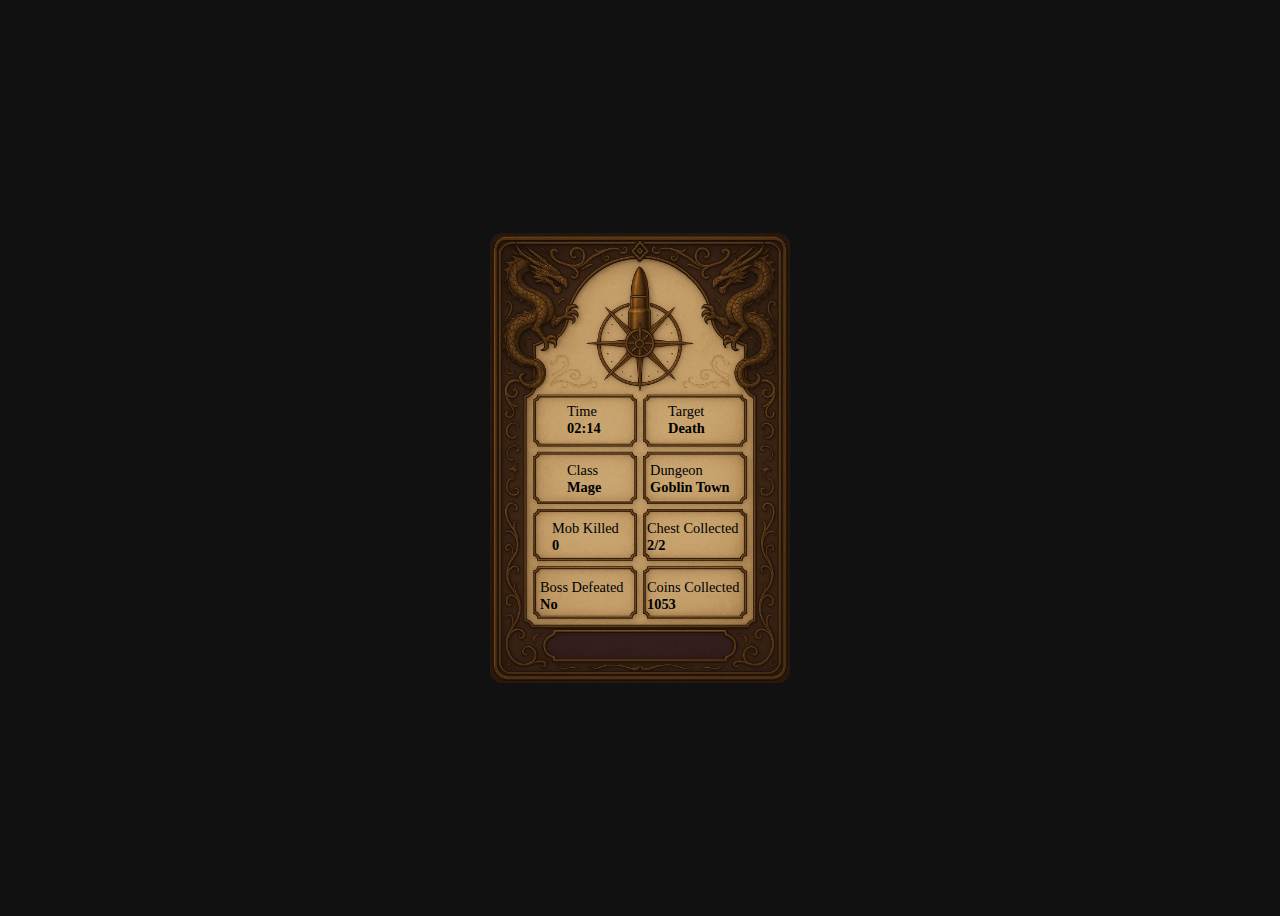
<file: gui.html>
<!DOCTYPE html>
<html lang="en">
<head>
  <meta charset="UTF-8">
  <title>Summary UI Preview</title>
  <link rel="stylesheet" href="./style.css">
  <style>
    /* Additional centering for the demo */
    body { display: flex; align-items: center; justify-content: center; height: 100vh; background: #111; }
    #preview { position: relative; width: 300px; height: 450px; }
    #preview img { width: 100%; height: 100%; object-fit: cover; border-radius: 12px; }
    #overlay { 
      position: absolute; top: 0; left: 0; 
      width: 100%; height: 100%; 
      pointer-events: none; 
      font-family: 'Georgia', serif; 
    }
    #overlay .stat { 
      width: 45%; padding: 8px; 
      border-radius: 4px; 
      position: absolute;
      font-size: 0.9rem;
    }
    /* Place each stat */
    #time    { top: 36%; left: 23%; }
    #target  { top: 36%; right: -7%; }
    #class   { top: 49%; left: 23%; }
    #dungeon { top: 49%; right: -1%; }
    #mob     { top: 62%; left: 18%; }
    #chest   { top: 62%; right: -0%; }
    #boss    { top: 75%; left: 14%; }
    #coins   { top: 75%; right: -0%; }
  </style>
</head>
<body>
  <div id="preview">
    <img src="./assets/summaryscreen.png" alt="Banner Background">
    <div id="overlay">
      <div id="time"    class="stat">Time<br><strong>02:14</strong></div>
      <div id="target"  class="stat">Target<br><strong>Death</strong></div>
      <div id="class"   class="stat">Class<br><strong>Mage</strong></div>
      <div id="dungeon" class="stat">Dungeon<br><strong>Goblin Town</strong></div>
      <div id="mob"     class="stat">Mob Killed<br><strong>0</strong></div>
      <div id="chest"   class="stat">Chest Collected<br><strong>2/2</strong></div>
      <div id="boss"    class="stat">Boss Defeated<br><strong>No</strong></div>
      <div id="coins"   class="stat">Coins Collected<br><strong>1053</strong></div>
    </div>
  </div>
</body>
</html>
</file>
<file: style.css>
/* Reset page margins and hide scrollbars */
body {
  margin: 3;
  overflow: hidden;
  background: black;
  font-family: 'Georgia', serif;
}

/* Optional: fade in A-Frame canvas smoothly */
a-scene {
  opacity: 0;
  transition: opacity 0.5s ease-in-out;
}

a-scene.loaded {
  opacity: 1;
}

/* Optional custom text styling */
a-text {
  font-weight: bold;
  color: #2f1804;
  text-shadow: 0px 0px 1px #f5deb3;
}
</file>
